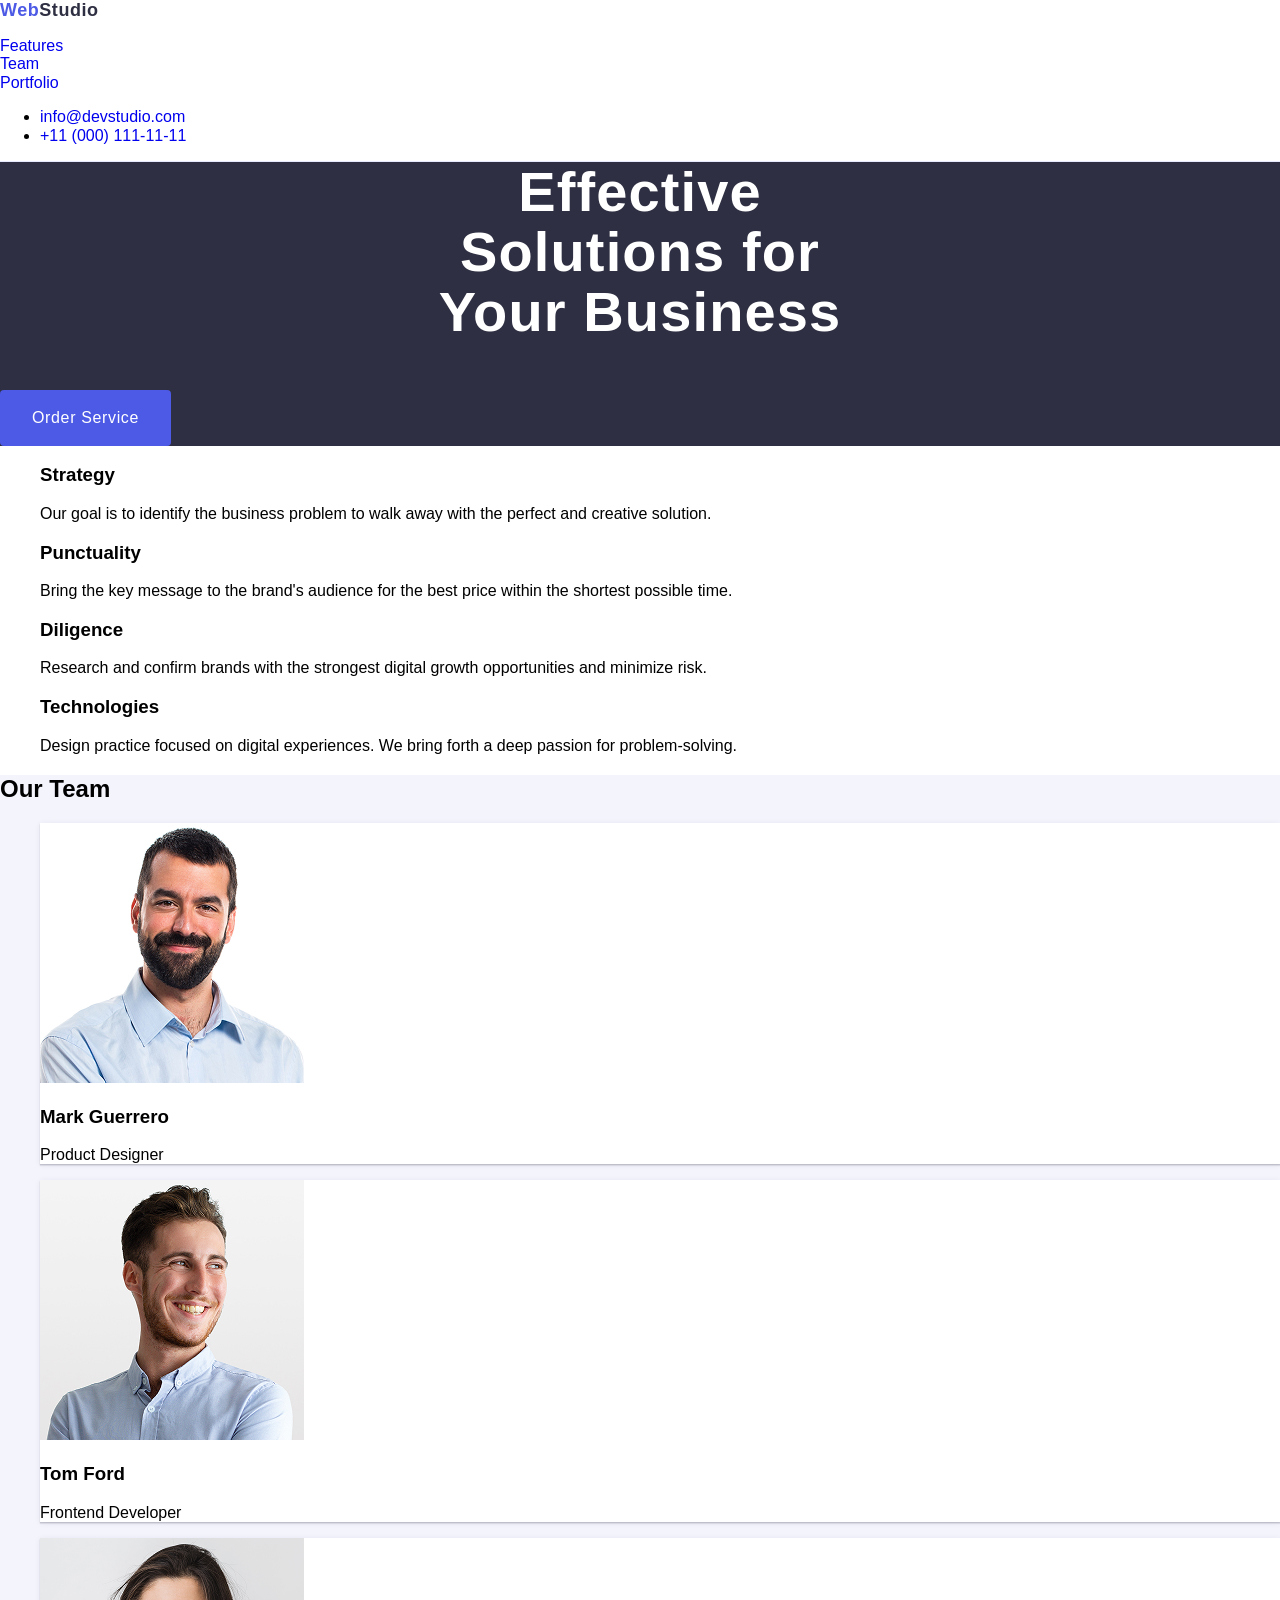
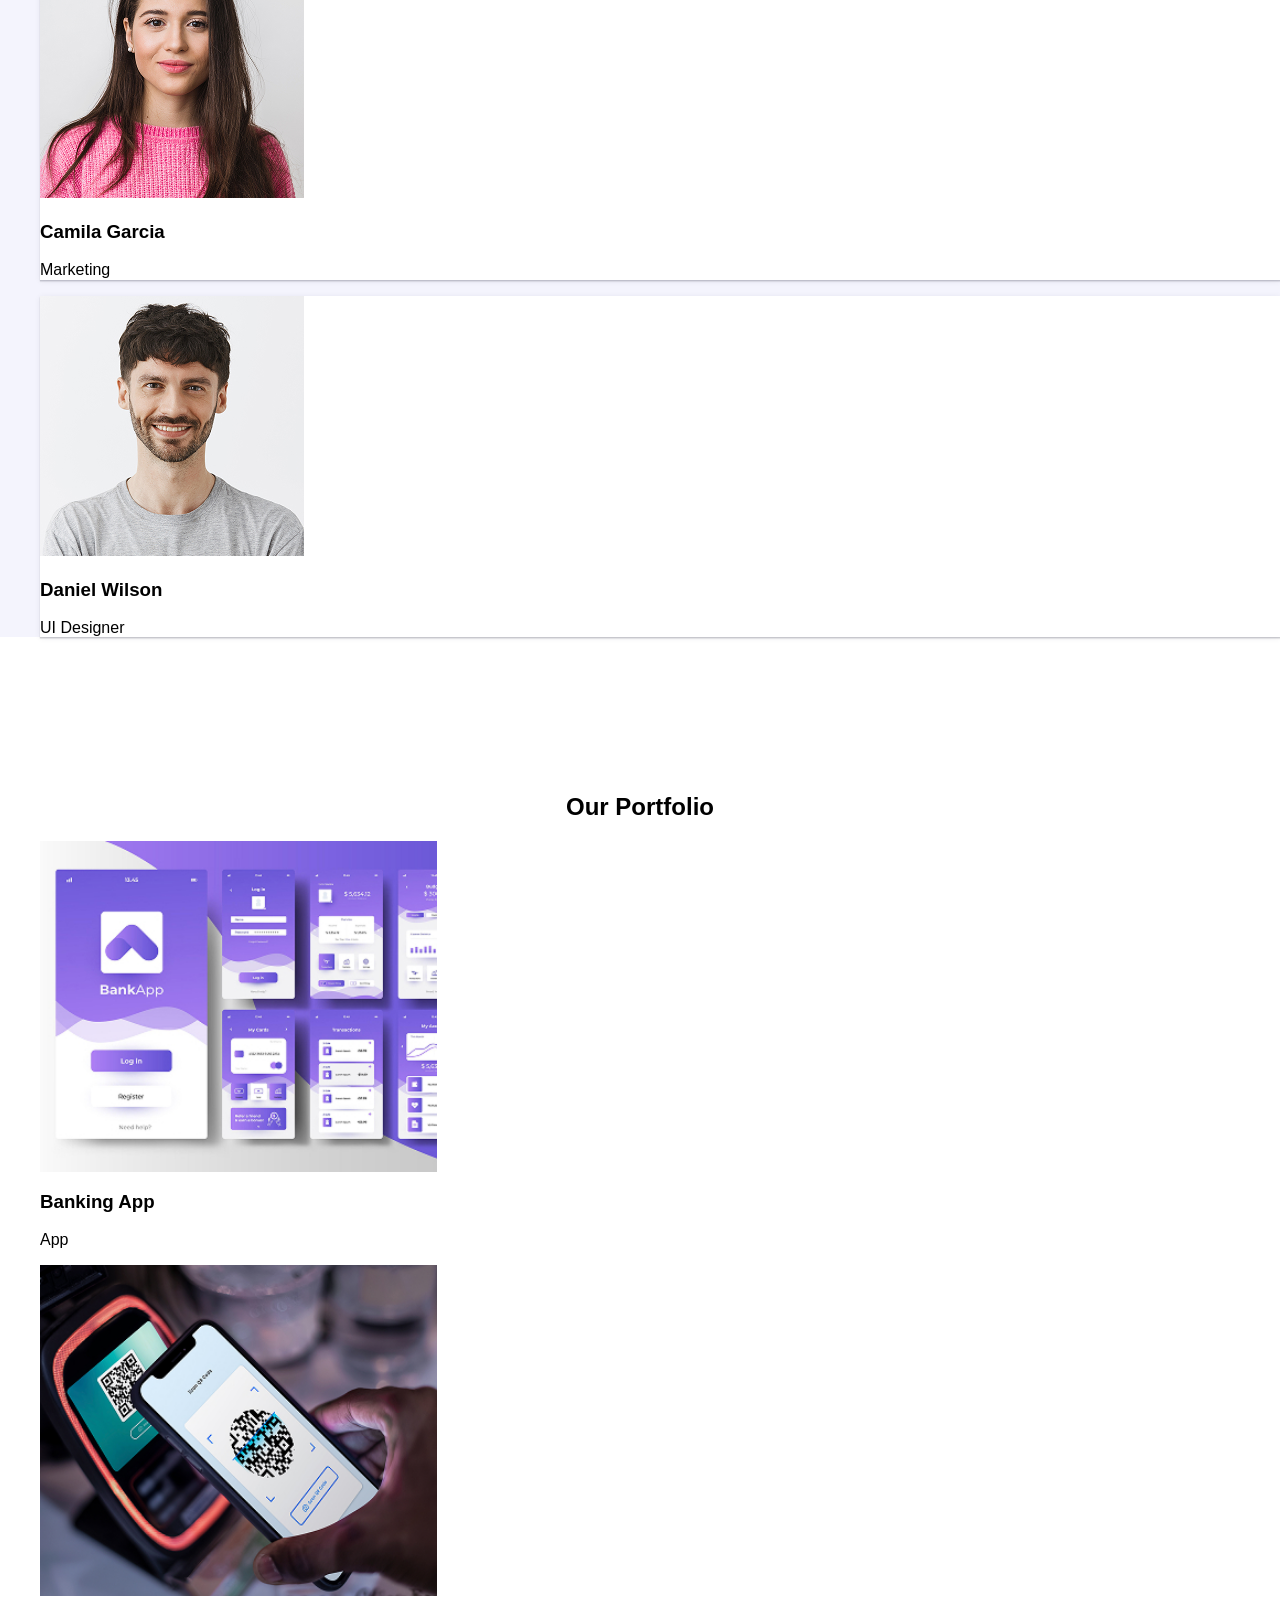
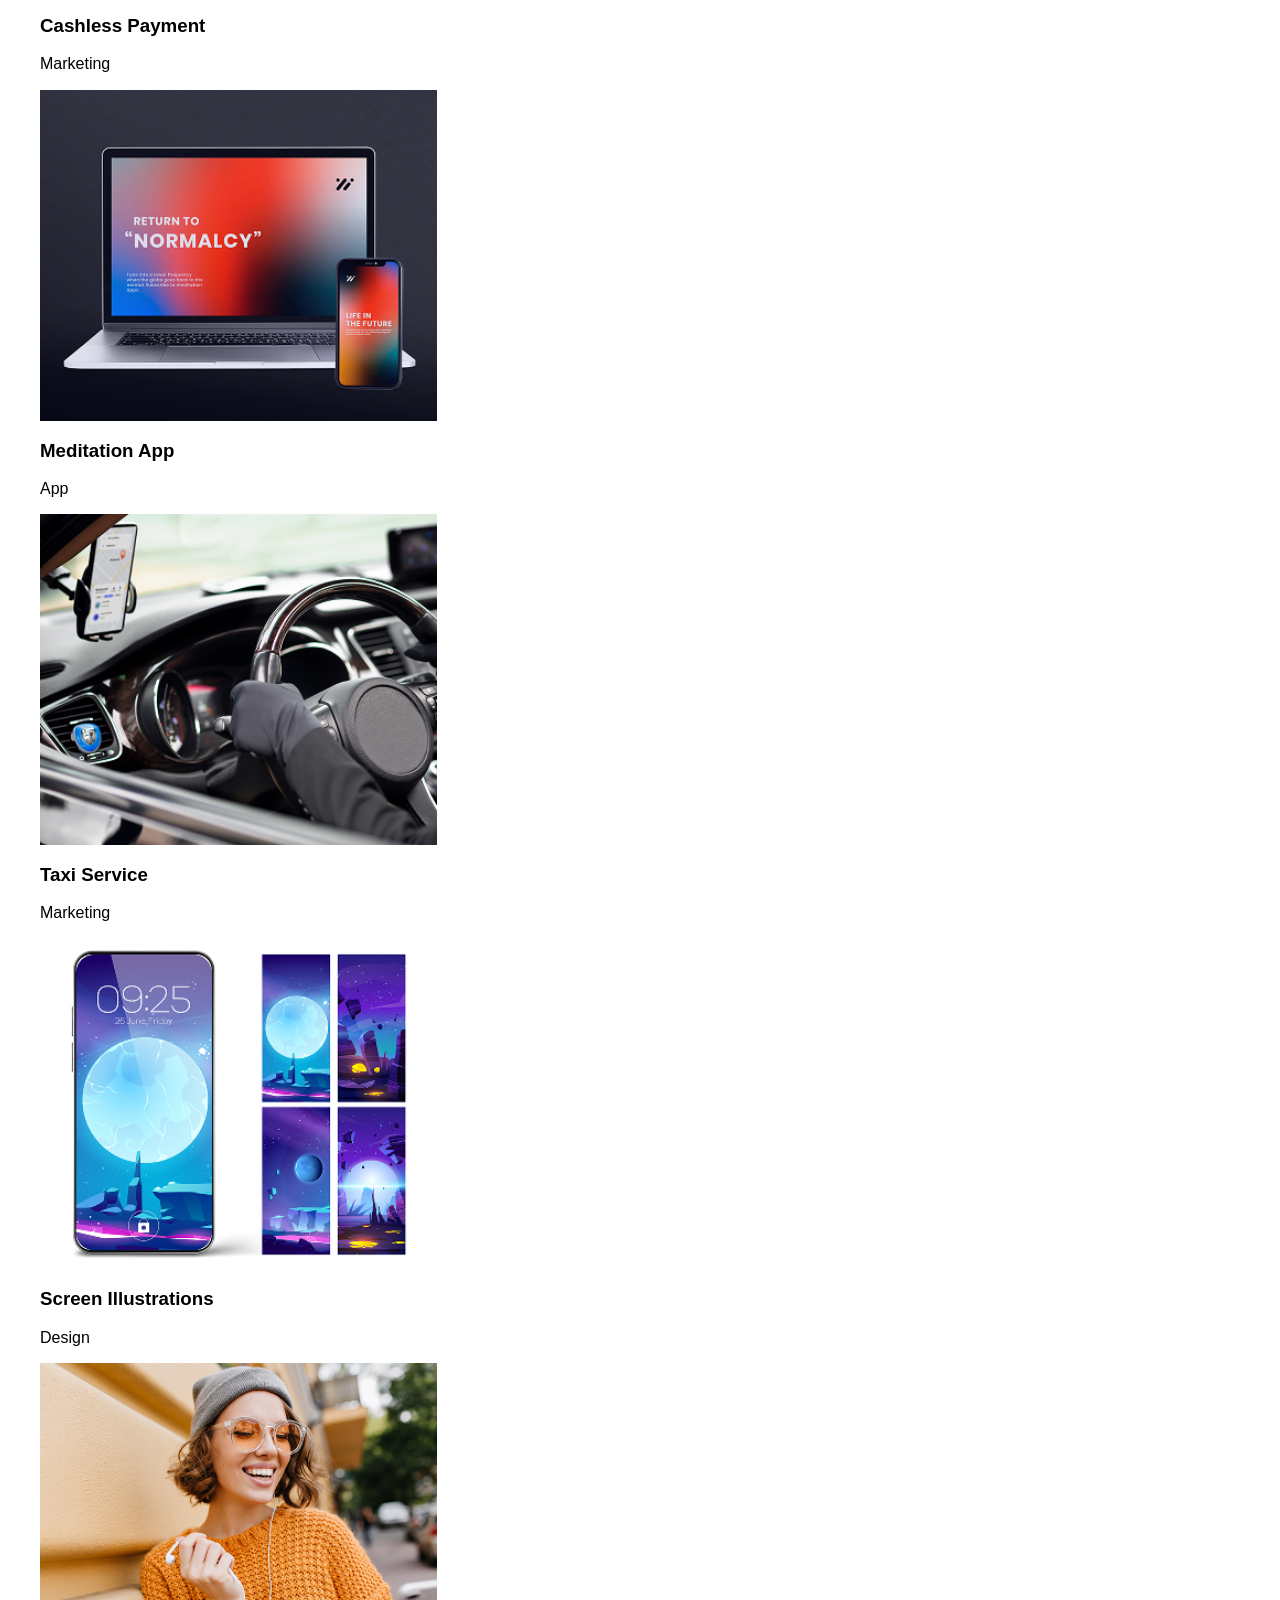
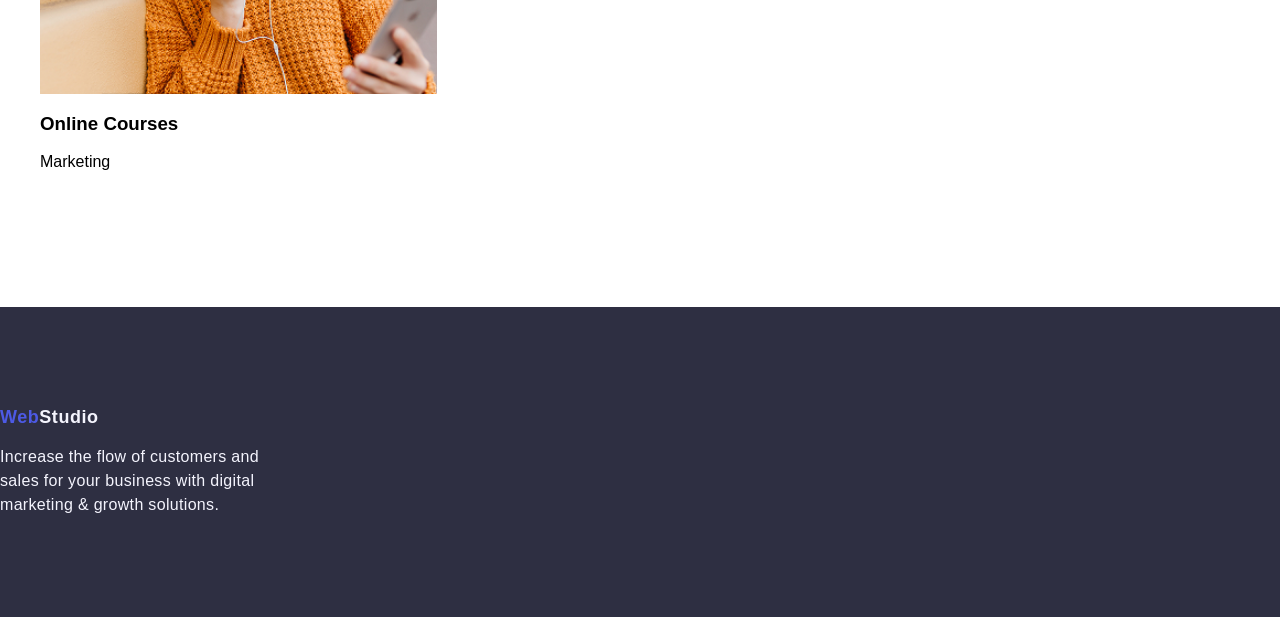
<file: index.html>
<!doctype html>
<html lang="en">
  <head>
    <meta charset="UTF-8" />
    <meta name="viewport" content="width=device-width, initial-scale=1.0" />
    <title>WebStudio</title>
    <link
      rel="stylesheet"
      href="https://cdnjs.cloudflare.com/ajax/libs/modern-normalize/3.0.1/modern-normalize.min.css"
      integrity="sha512-q6WgHqiHlKyOqslT/lgBgodhd03Wp4BEqKeW6nNtlOY4quzyG3VoQKFrieaCeSnuVseNKRGpGeDU3qPmabCANg=="
      crossorigin="anonymous"
      referrerpolicy="no-referrer"
    />
    <link rel="stylesheet" href="./css/main.css" />
  </head>
  <body>
    <!-- Хедер -->
    <header class="header">
      <a href="./index.html" class="logo"
        >Web<span class="logo-accent">Studio</span></a
      >
      <nav>
        <ul>
          <li><a href="#features">Features</a></li>
          <li><a href="#team">Team</a></li>
          <li><a href="#portfolio">Portfolio</a></li>
        </ul>
      </nav>
      <address>
        <ul>
          <li><a href="mailto:info@devstudio.com">info@devstudio.com</a></li>
          <li><a href="tel:+110001111111">+11 (000) 111-11-11</a></li>
        </ul>
      </address>
    </header>

    <main>
      <!-- Секція Hero -->
      <section class="hero">
        <h1>Effective Solutions for Your Business</h1>
        <button type="button">Order Service</button>
      </section>

      <!-- Секція Features -->
      <section class="features">
        <ul>
          <li>
            <h3>Strategy</h3>
            <p>
              Our goal is to identify the business problem to walk away with the
              perfect and creative solution.
            </p>
          </li>
          <li>
            <h3>Punctuality</h3>
            <p>
              Bring the key message to the brand's audience for the best price
              within the shortest possible time.
            </p>
          </li>
          <li>
            <h3>Diligence</h3>
            <p>
              Research and confirm brands with the strongest digital growth
              opportunities and minimize risk.
            </p>
          </li>
          <li>
            <h3>Technologies</h3>
            <p>
              Design practice focused on digital experiences. We bring forth a
              deep passion for problem-solving.
            </p>
          </li>
        </ul>
      </section>

      <!-- Секція Team -->
      <section class="team">
        <h2>Our Team</h2>
        <ul>
          <li>
            <img src="./images/team-1.jpg" alt="Mark Guerrero" width="264" />
            <h3>Mark Guerrero</h3>
            <p>Product Designer</p>
          </li>
          <li>
            <img src="./images/team-2.jpg" alt="Tom Ford" width="264" />
            <h3>Tom Ford</h3>
            <p>Frontend Developer</p>
          </li>
          <li>
            <img src="./images/team-3.jpg" alt="Camila Garcia" width="264" />
            <h3>Camila Garcia</h3>
            <p>Marketing</p>
          </li>
          <li>
            <img src="./images/team-4.jpg" alt="Daniel Wilson" width="264" />
            <h3>Daniel Wilson</h3>
            <p>UI Designer</p>
          </li>
        </ul>
      </section>
    </main>

    <section class="portfolio">
      <div class="container">
        <h2 class="portfolio-title">Our Portfolio</h2>

        <ul class="portfolio-list">
          <!-- Картка 1 -->
          <li class="portfolio-item">
            <img
              src="./images/portfolio-1.jpg"
              alt="Banking App"
              width="360"
              height="300"
            />
            <div class="portfolio-card-content">
              <h3 class="portfolio-subtitle">Banking App</h3>
              <p class="portfolio-text">App</p>
            </div>
          </li>

          <!-- Картка 2 -->
          <li class="portfolio-item">
            <img
              src="./images/portfolio-2.jpg"
              alt="Cashless Payment"
              width="360"
              height="300"
            />
            <div class="portfolio-card-content">
              <h3 class="portfolio-subtitle">Cashless Payment</h3>
              <p class="portfolio-text">Marketing</p>
            </div>
          </li>

          <!-- Картка 3 -->
          <li class="portfolio-item">
            <img
              src="./images/portfolio-3.jpg"
              alt="Meditation App"
              width="360"
              height="300"
            />
            <div class="portfolio-card-content">
              <h3 class="portfolio-subtitle">Meditation App</h3>
              <p class="portfolio-text">App</p>
            </div>
          </li>

          <!-- Картка 4 -->
          <li class="portfolio-item">
            <img
              src="./images/portfolio-4.jpg"
              alt="Taxi Service"
              width="360"
              height="300"
            />
            <div class="portfolio-card-content">
              <h3 class="portfolio-subtitle">Taxi Service</h3>
              <p class="portfolio-text">Marketing</p>
            </div>
          </li>

          <!-- Картка 5 -->
          <li class="portfolio-item">
            <img
              src="./images/portfolio-5.jpg"
              alt="Screen Illustrations"
              width="360"
              height="300"
            />
            <div class="portfolio-card-content">
              <h3 class="portfolio-subtitle">Screen Illustrations</h3>
              <p class="portfolio-text">Design</p>
            </div>
          </li>

          <!-- Картка 6 -->
          <li class="portfolio-item">
            <img
              src="./images/portfolio-6.jpg"
              alt="Online Courses"
              width="360"
              height="300"
            />
            <div class="portfolio-card-content">
              <h3 class="portfolio-subtitle">Online Courses</h3>
              <p class="portfolio-text">Marketing</p>
            </div>
          </li>
        </ul>
      </div>
    </section>

    <!-- Футер -->
    <footer id="footer">
      <a href="./index.html" class="logo"
        >Web<span class="logo-accent">Studio</span></a
      >
      <p>
        Increase the flow of customers and sales for your business with digital
        marketing & growth solutions.
      </p>
    </footer>
  </body>
</html>
</file>
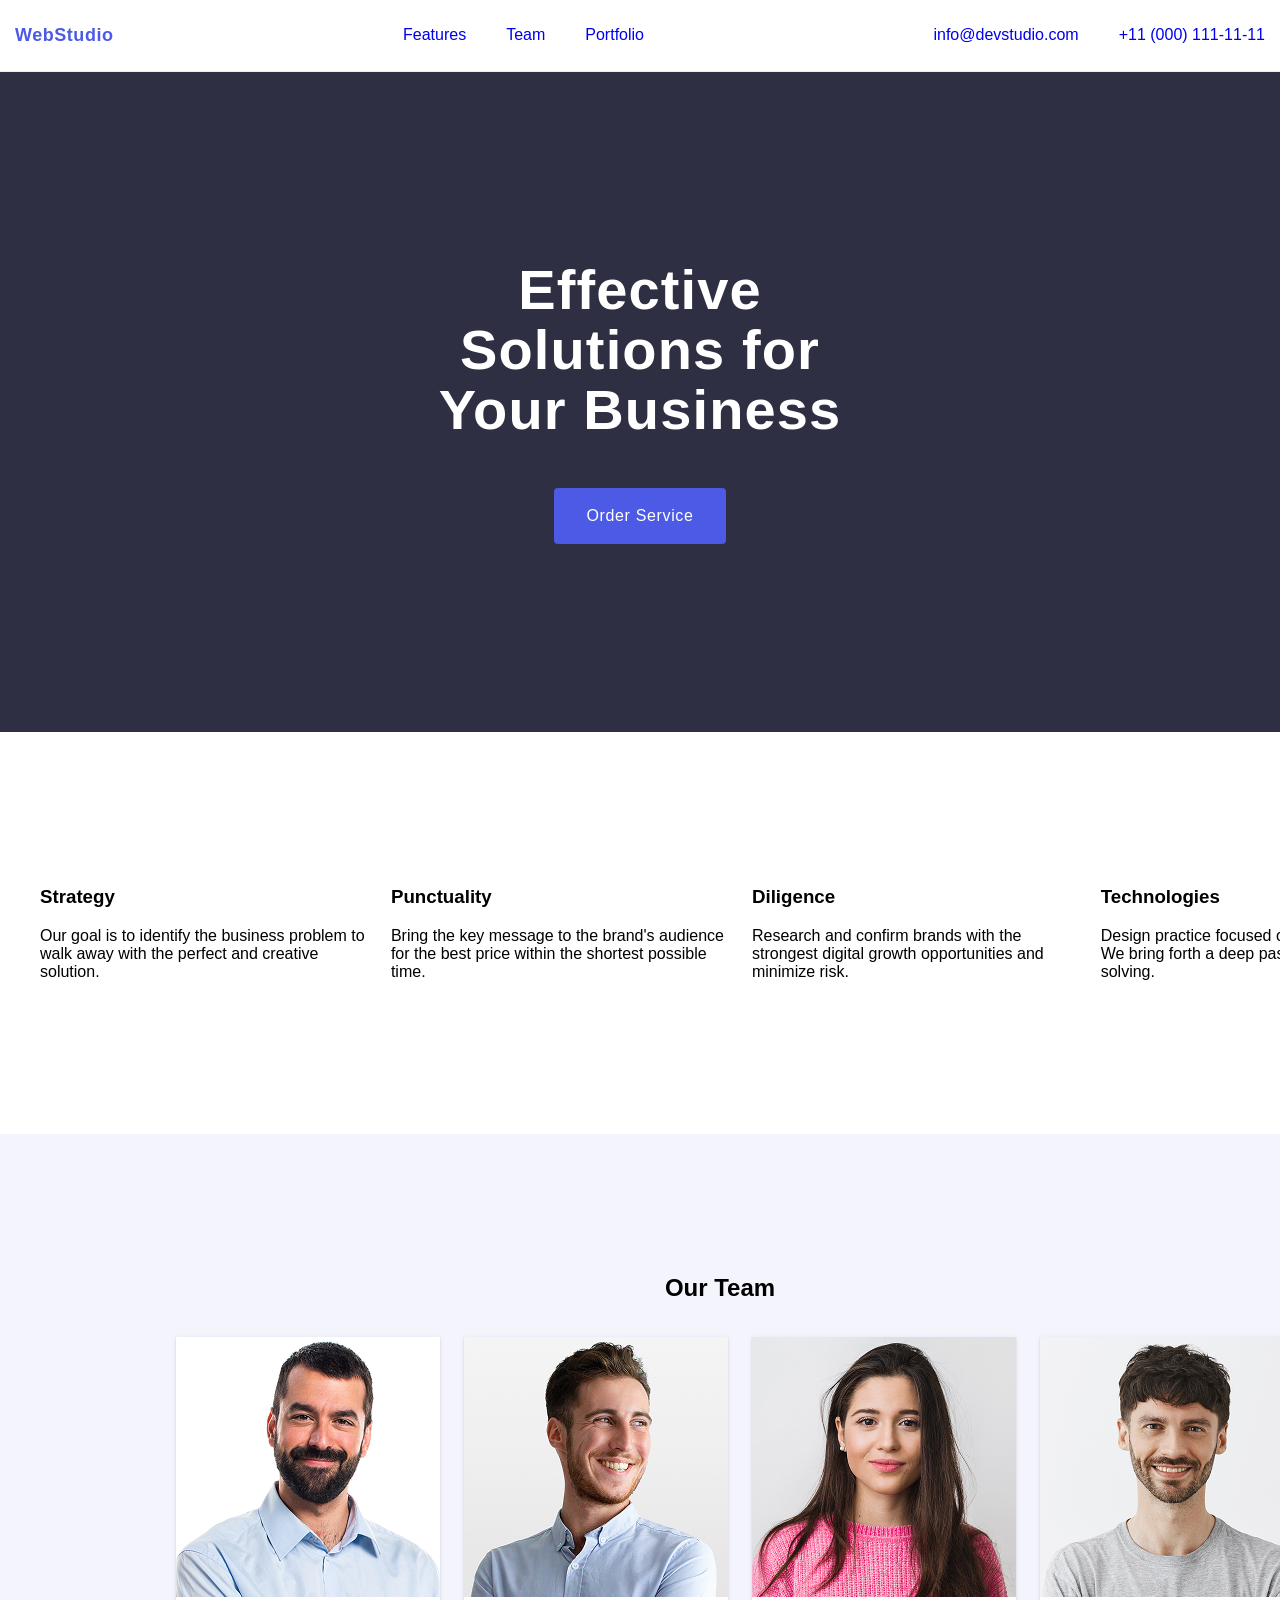
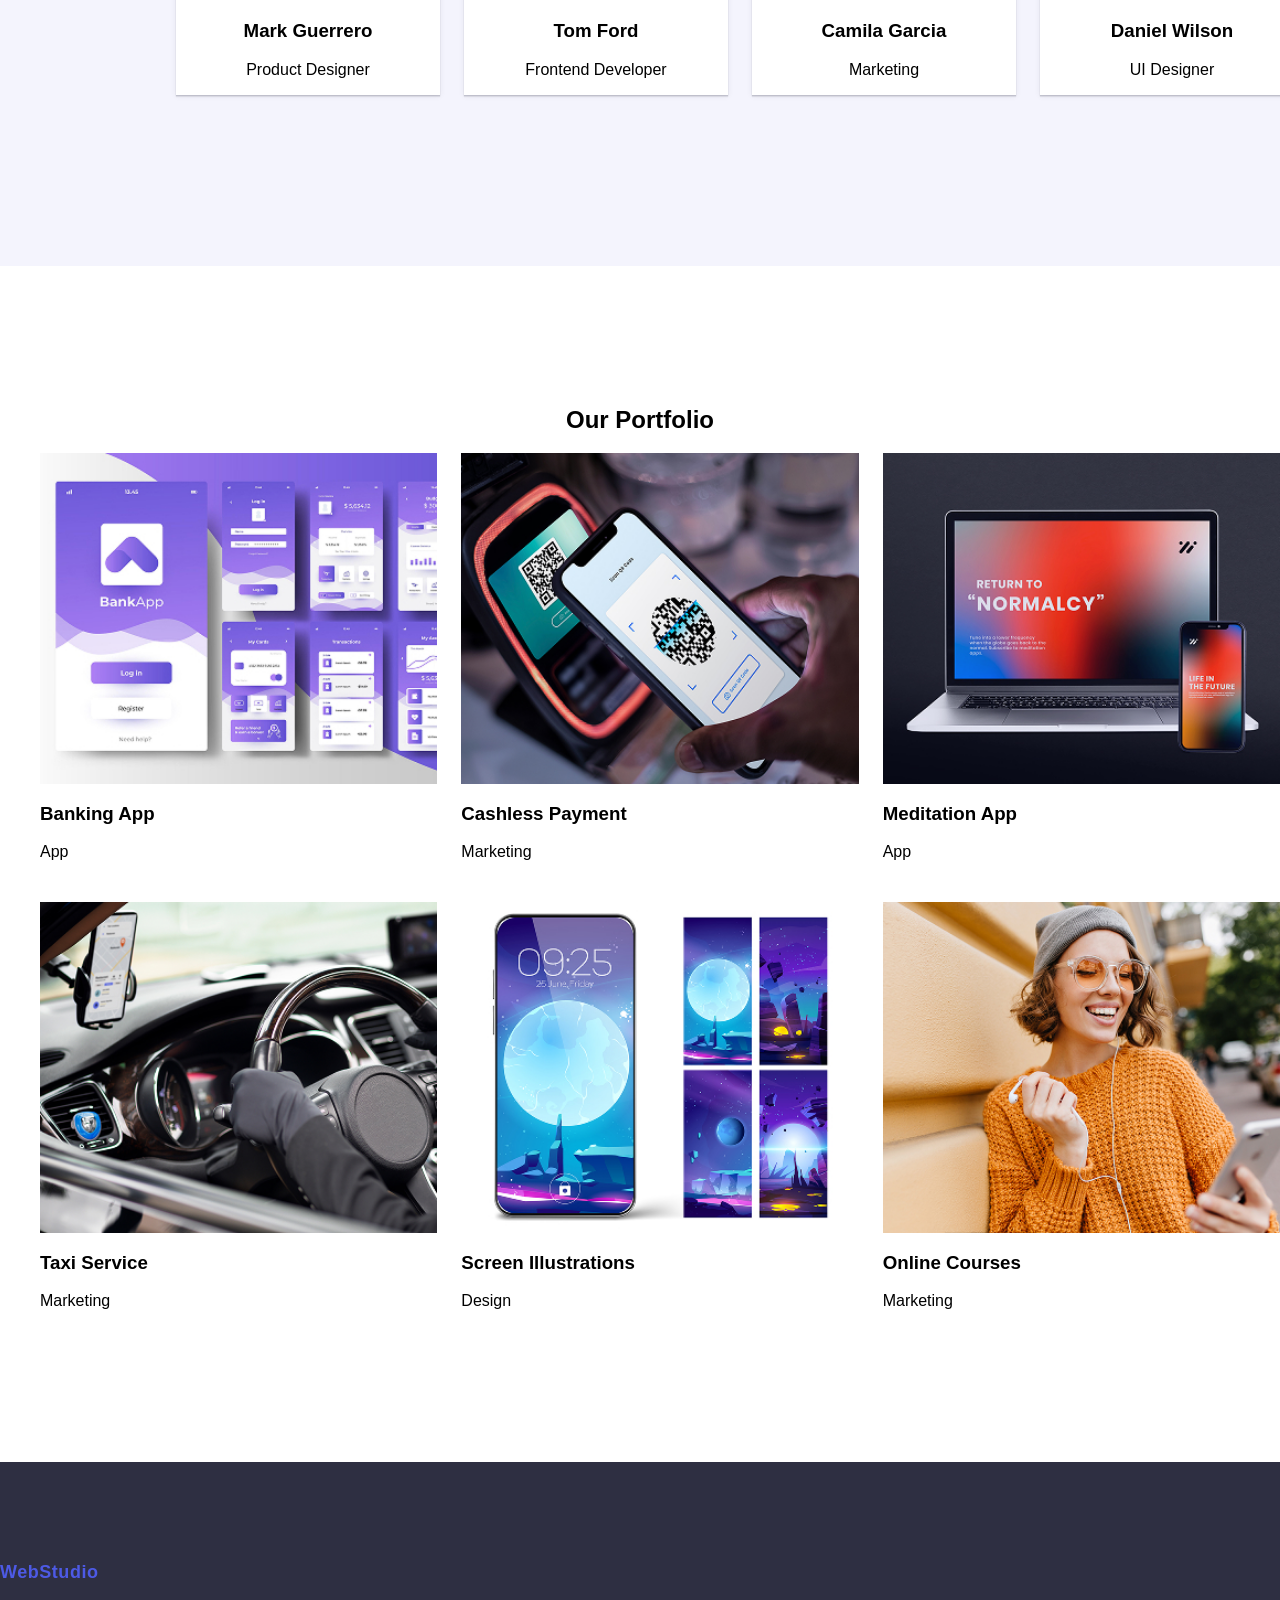
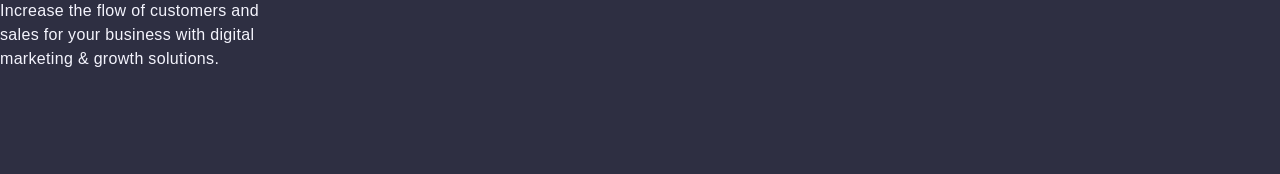
<file: goit-markup-hw-02/index.html>
<!doctype html>
<html lang="en">
  <head>
    <meta charset="UTF-8" />
    <meta name="viewport" content="width=device-width, initial-scale=1.0" />
    <title>WebStudio</title>
    <link
      rel="stylesheet"
      href="https://cdnjs.cloudflare.com/ajax/libs/modern-normalize/3.0.1/modern-normalize.min.css"
      integrity="sha512-q6WgHqiHlKyOqslT/lgBgodhd03Wp4BEqKeW6nNtlOY4quzyG3VoQKFrieaCeSnuVseNKRGpGeDU3qPmabCANg=="
      crossorigin="anonymous"
      referrerpolicy="no-referrer"
    />
    <link rel="stylesheet" href="./css/main.css" />
  </head>
  <body>
    <!-- Хедер -->
    <header id="header">
      <a href="./index.html">WebStudio</a>
      <nav>
        <ul>
          <li><a href="#features">Features</a></li>
          <li><a href="#team">Team</a></li>
          <li><a href="#portfolio">Portfolio</a></li>
        </ul>
      </nav>
      <address>
        <ul>
          <li><a href="mailto:info@devstudio.com">info@devstudio.com</a></li>
          <li><a href="tel:+110001111111">+11 (000) 111-11-11</a></li>
        </ul>
      </address>
    </header>

    <main>
      <!-- Секція Hero -->
      <section id="hero">
        <h1>Effective Solutions for Your Business</h1>
        <button type="button">Order Service</button>
      </section>

      <!-- Секція Features -->
      <section id="features">
        <ul>
          <li>
            <h3>Strategy</h3>
            <p>
              Our goal is to identify the business problem to walk away with the
              perfect and creative solution.
            </p>
          </li>
          <li>
            <h3>Punctuality</h3>
            <p>
              Bring the key message to the brand's audience for the best price
              within the shortest possible time.
            </p>
          </li>
          <li>
            <h3>Diligence</h3>
            <p>
              Research and confirm brands with the strongest digital growth
              opportunities and minimize risk.
            </p>
          </li>
          <li>
            <h3>Technologies</h3>
            <p>
              Design practice focused on digital experiences. We bring forth a
              deep passion for problem-solving.
            </p>
          </li>
        </ul>
      </section>

      <!-- Секція Team -->
      <section id="team">
        <h2>Our Team</h2>
        <ul>
          <li>
            <img src="./images/team-1.jpg" alt="Mark Guerrero" width="264" />
            <h3>Mark Guerrero</h3>
            <p>Product Designer</p>
          </li>
          <li>
            <img src="./images/team-2.jpg" alt="Tom Ford" width="264" />
            <h3>Tom Ford</h3>
            <p>Frontend Developer</p>
          </li>
          <li>
            <img src="./images/team-3.jpg" alt="Camila Garcia" width="264" />
            <h3>Camila Garcia</h3>
            <p>Marketing</p>
          </li>
          <li>
            <img src="./images/team-4.jpg" alt="Daniel Wilson" width="264" />
            <h3>Daniel Wilson</h3>
            <p>UI Designer</p>
          </li>
        </ul>
      </section>
    </main>

    <section class="portfolio">
      <div class="container">
        <h2 class="portfolio-title">Our Portfolio</h2>

        <ul class="portfolio-list">
          <!-- Картка 1 -->
          <li class="portfolio-item">
            <img
              src="./images/portfolio-1.jpg"
              alt="Banking App"
              width="360"
              height="300"
            />
            <div class="portfolio-card-content">
              <h3 class="portfolio-subtitle">Banking App</h3>
              <p class="portfolio-text">App</p>
            </div>
          </li>

          <!-- Картка 2 -->
          <li class="portfolio-item">
            <img
              src="./images/portfolio-2.jpg"
              alt="Cashless Payment"
              width="360"
              height="300"
            />
            <div class="portfolio-card-content">
              <h3 class="portfolio-subtitle">Cashless Payment</h3>
              <p class="portfolio-text">Marketing</p>
            </div>
          </li>

          <!-- Картка 3 -->
          <li class="portfolio-item">
            <img
              src="./images/portfolio-3.jpg"
              alt="Meditation App"
              width="360"
              height="300"
            />
            <div class="portfolio-card-content">
              <h3 class="portfolio-subtitle">Meditation App</h3>
              <p class="portfolio-text">App</p>
            </div>
          </li>

          <!-- Картка 4 -->
          <li class="portfolio-item">
            <img
              src="./images/portfolio-4.jpg"
              alt="Taxi Service"
              width="360"
              height="300"
            />
            <div class="portfolio-card-content">
              <h3 class="portfolio-subtitle">Taxi Service</h3>
              <p class="portfolio-text">Marketing</p>
            </div>
          </li>

          <!-- Картка 5 -->
          <li class="portfolio-item">
            <img
              src="./images/portfolio-5.jpg"
              alt="Screen Illustrations"
              width="360"
              height="300"
            />
            <div class="portfolio-card-content">
              <h3 class="portfolio-subtitle">Screen Illustrations</h3>
              <p class="portfolio-text">Design</p>
            </div>
          </li>

          <!-- Картка 6 -->
          <li class="portfolio-item">
            <img
              src="./images/portfolio-6.jpg"
              alt="Online Courses"
              width="360"
              height="300"
            />
            <div class="portfolio-card-content">
              <h3 class="portfolio-subtitle">Online Courses</h3>
              <p class="portfolio-text">Marketing</p>
            </div>
          </li>
        </ul>
      </div>
    </section>

    <!-- Футер -->
    <footer id="footer">
      <a href="./index.html">WebStudio</a>
      <p>
        Increase the flow of customers and sales for your business with digital
        marketing & growth solutions.
      </p>
    </footer>
  </body>
</html>
</file>
<file: css/main.css>
@import "./common.css";
@import "./header.css";
@import "./hero.css";
@import "./team.css";
@import "./features.css";
@import "./footer.css";
@import "./portfolio.css";
</file>
<file: goit-markup-hw-02/css/main.css>
@import "./common.css";
@import "./header.css";
@import "./hero.css";
@import "./team.css";
@import "./features.css";
@import "./footer.css";
@import "./portfolio.css";
</file>
